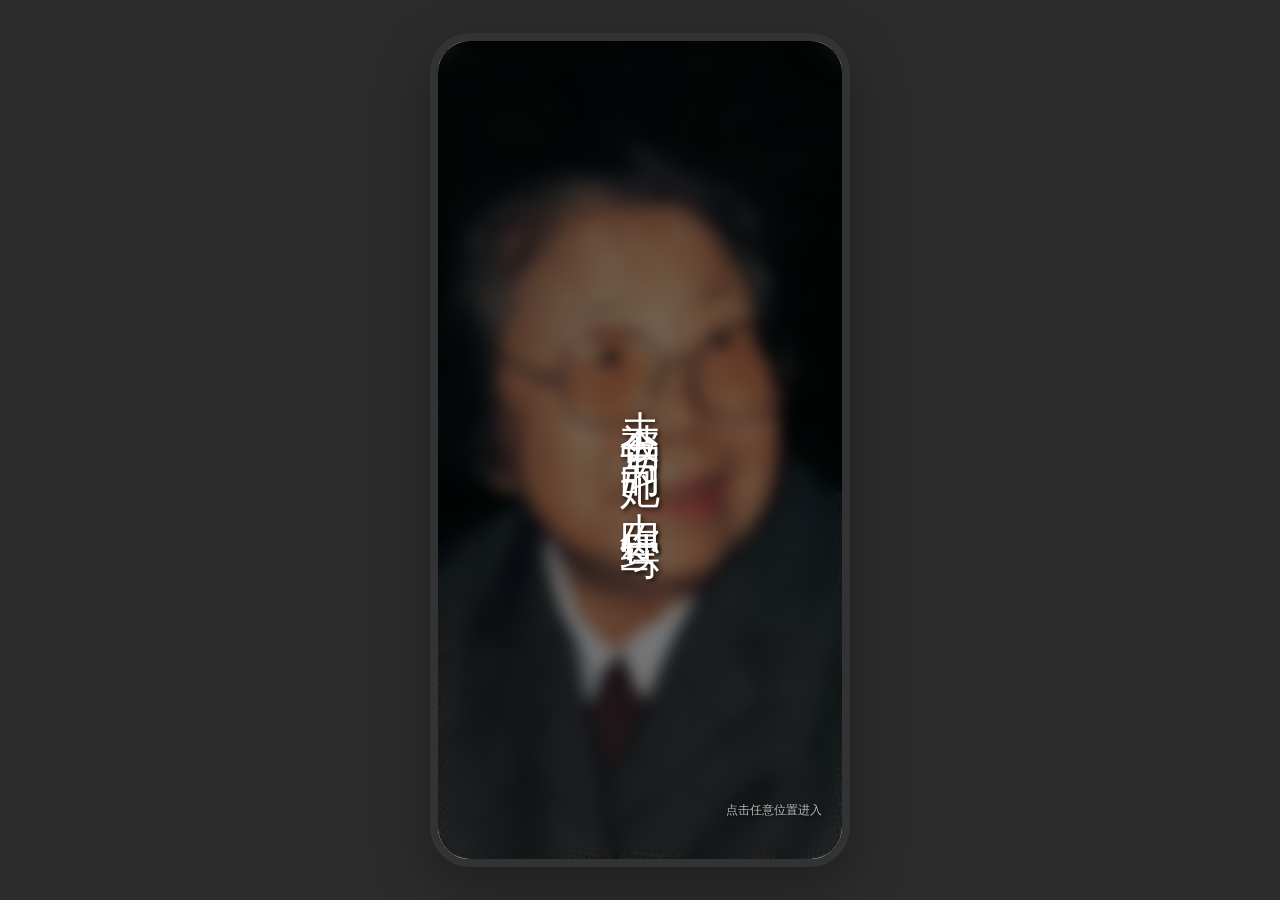
<file: index.html>
<!DOCTYPE html>
<html lang="zh-CN">
<head>
    <meta charset="UTF-8">
    <meta name="viewport" content="width=device-width, initial-scale=1.0">
    <title>未被书写的她</title>
</head>
<body>
<script>
    window.location.href = 'page1.html';
</script>
</body>
</html>
</file>
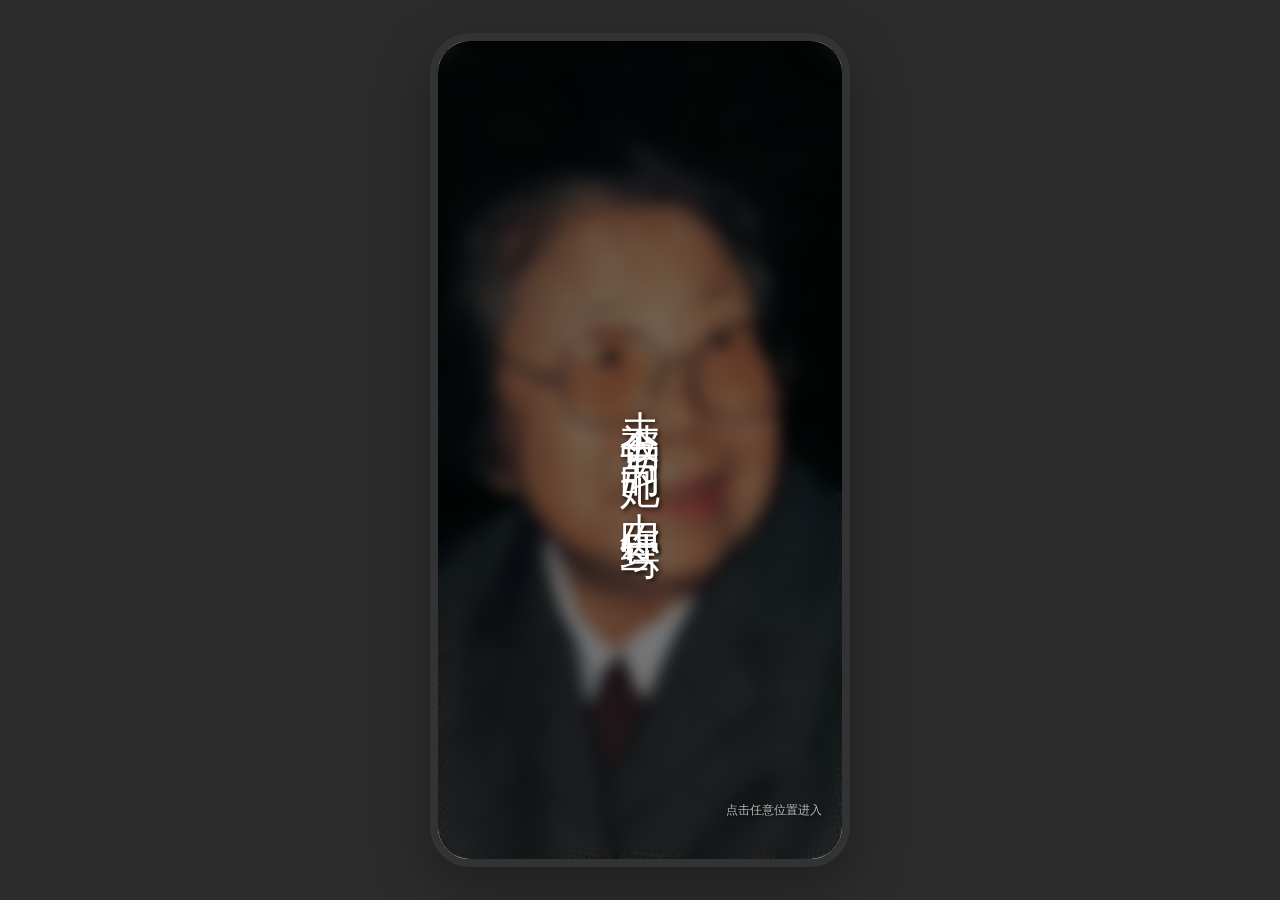
<file: page1.html>
<!DOCTYPE html>
<html lang="zh-CN">
<head>
    <meta charset="UTF-8">
    <meta name="viewport" content="width=device-width, initial-scale=1.0">
    <title>未被书写的她 - 首页</title>
    <link rel="stylesheet" href="common.css">
    <style>
        .home-text div {
            font-family: '华文行楷', serif !important;
        }
    </style>
</head>
<body>
<div class="phone-container">
    <div class="screen home-screen" style="background-image: url('./image.png'); cursor: pointer;" onclick="window.location.href='page2.html'">
        <div style="position: absolute; top: 0; left: 0; right: 0; bottom: 0; background: rgba(0, 0, 0, 0.5); backdrop-filter: blur(8px);"></div>
        <div class="home-text" style="position: relative; z-index: 1;">
            <div style="writing-mode: vertical-rl; text-orientation: mixed; font-size: 40px; color: white; text-shadow: 2px 2px 4px rgba(0,0,0,0.7); letter-spacing: 12px; font-family: '\u534e\u6587\u884c\u6977', serif; font-weight: normal; margin-bottom: 30px;">
                未被书写的她
            </div>
            <div style="writing-mode: vertical-rl; text-orientation: mixed; font-size: 40px; color: white; text-shadow: 2px 2px 4px rgba(0,0,0,0.7); letter-spacing: 10px; font-family: '\u534e\u6587\u884c\u6977', serif; font-weight: normal;">
                由你续写
            </div>
            <div style="position: absolute; bottom: 40px; right: 20px; font-size: 12px; color: rgba(255, 255, 255, 0.7); text-shadow: 1px 1px 2px rgba(0,0,0,0.5);">
                点击任意位置进入
            </div>
        </div>
    </div>
</div>
</body>
</html>
</file>
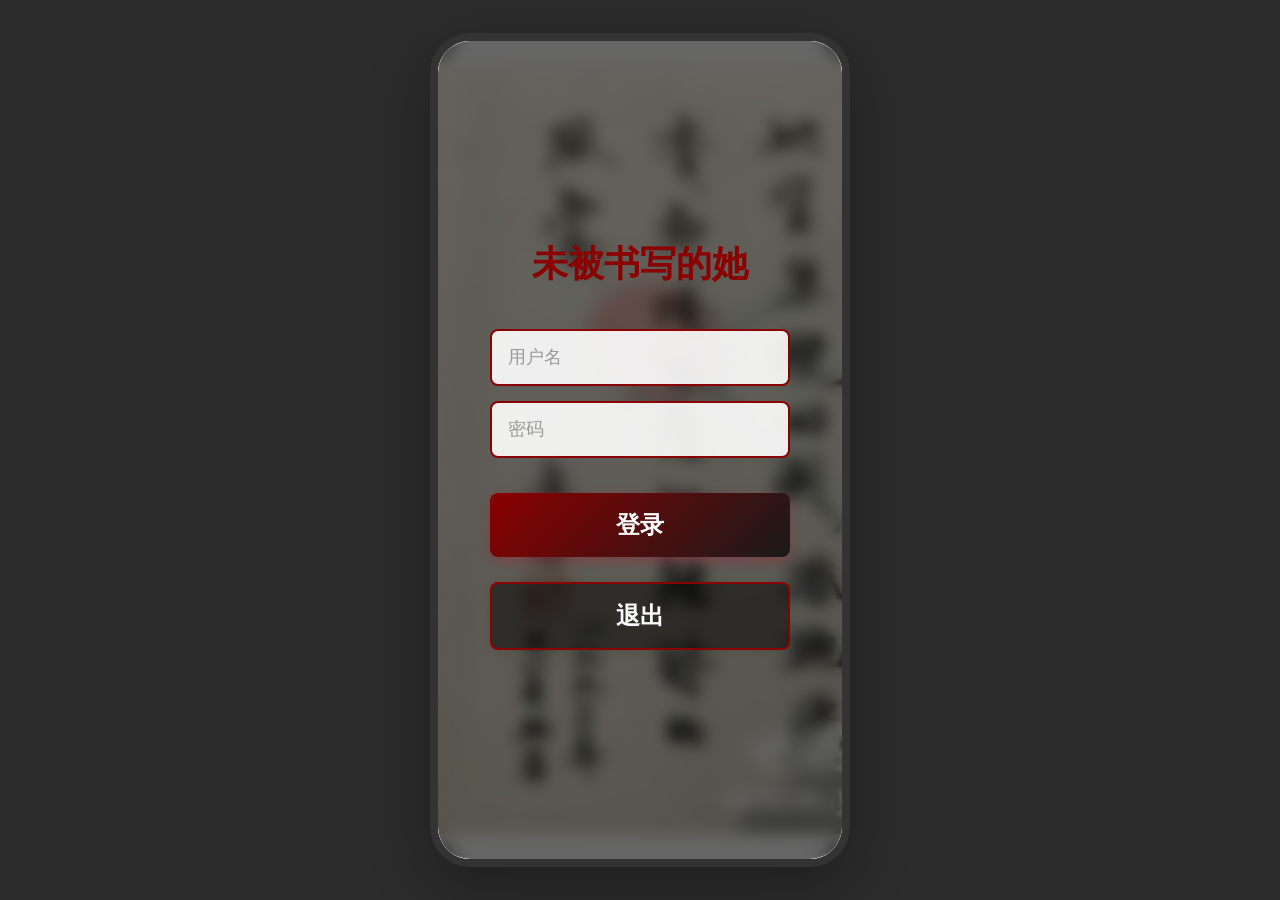
<file: page2.html>
<!DOCTYPE html>
<html lang="zh-CN">
<head>
    <meta charset="UTF-8">
    <meta name="viewport" content="width=device-width, initial-scale=1.0">
    <title>未被书写的她 - 登陆</title>
    <link rel="stylesheet" href="common.css">
</head>
<body>
<div class="phone-container">
    <div class="screen" style="background-image: url('./冰心.jpg'); background-size: 100%; background-position: -200px center; background-attachment: fixed; background-repeat: no-repeat; position: relative;">
        <div style="position: absolute; top: 0; left: 0; right: 0; bottom: 0; background: rgba(0, 0, 0, 0.6); backdrop-filter: blur(8px); z-index: 0;"></div>
        
        <div style="position: relative; z-index: 1; display: flex; flex-direction: column; justify-content: center; align-items: center; height: 100%; width: 100%; padding: 20px; font-family: '华文行楷', serif;">
            <h2 style="color: #8B0000; margin-bottom: 40px; font-size: 36px; font-family: '华文行楷', serif;">未被书写的她</h2>
            
            <form id="loginForm" style="width: 100%; max-width: 300px; display: flex; flex-direction: column; font-family: '华文行楷', serif;">
                <input type="text" id="username" placeholder="用户名" required style="background: rgba(255, 255, 255, 0.9); border: 2px solid #8B0000; font-family: '华文行楷', serif; font-size: 18px; padding: 16px;">
                <input type="password" id="password" placeholder="密码" required style="background: rgba(255, 255, 255, 0.9); border: 2px solid #8B0000; font-family: '华文行楷', serif; font-size: 18px; padding: 16px;">
                <button type="button" onclick="handleLogin()" style="background: linear-gradient(135deg, #8B0000, #1a1a1a); margin-top: 20px; font-family: '华文行楷', serif; font-size: 24px; padding: 16px;">登录</button>
            </form>
            
            <a href="javascript:void(0)" style="text-decoration: none; width: 100%; max-width: 300px; margin-top: 15px; font-family: '华文行楷', serif;">
                <button class="btn-secondary" onclick="exitApp()" style="background: rgba(0, 0, 0, 0.5); color: white; border: 2px solid #8B0000; font-family: '华文行楷', serif; font-size: 24px; padding: 16px;">退出</button>
            </a>
        </div>
    </div>
</div>

<script>
    function handleLogin() {
        const username = document.getElementById('username').value;
        const password = document.getElementById('password').value;
        
        if (username && password) {
            localStorage.setItem('username', username);
            
            fetch('http://127.0.0.1:5000/api/login', {
                method: 'POST',
                headers: { 'Content-Type': 'application/json' },
                body: JSON.stringify({ username: username, password: password })
            })
            .then(res => res.json())
            .then(data => {
                if (data.success) {
                    window.location.href = 'page3.html';
                } else {
                    alert('登陆失败：' + data.message);
                }
            })
            .catch(err => {
                console.log('后端错误或未启动，本地跳转');
                window.location.href = 'page3.html';
            });
        } else {
            alert('请输入用户名和密码');
        }
    }

    function exitApp() {
        window.close();
    }
</script>
</body>
</html>
</file>
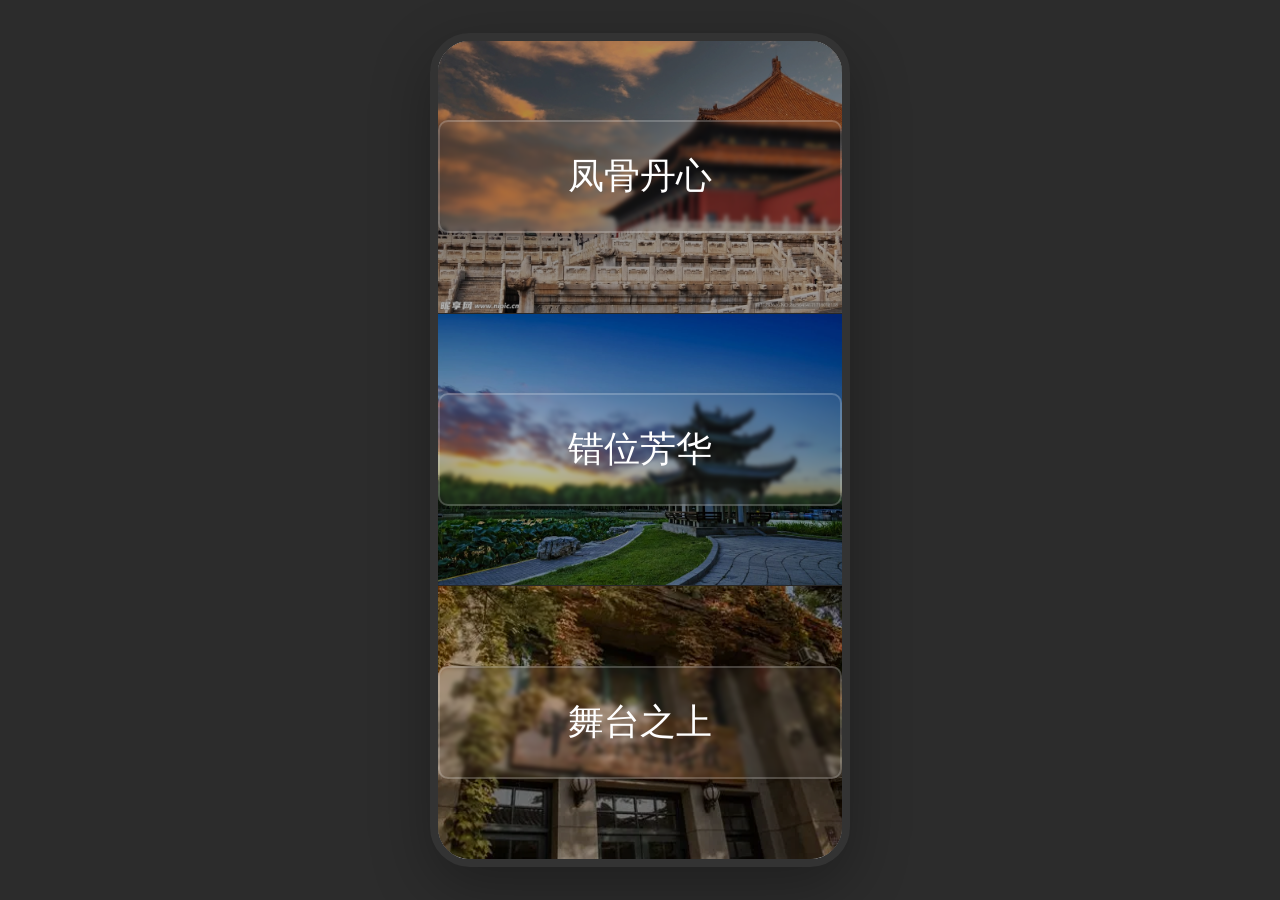
<file: page3.html>
<!DOCTYPE html>
<html lang="zh-CN">
<head>
    <meta charset="UTF-8">
    <meta name="viewport" content="width=device-width, initial-scale=1.0">
    <title>未被书写的她 - 分类</title>
    <link rel="stylesheet" href="common.css">
    <style>
        .screen {
            padding: 0 !important;
            display: flex !important;
            flex-direction: column !important;
            justify-content: space-around !important;
            align-items: center !important;
            background: #000 !important;
        }
        
        .category-section {
            width: 100%;
            height: 33.33%;
            display: flex;
            justify-content: center;
            align-items: center;
            padding: 0;
            background-size: cover !important;
            background-position: center !important;
            background-repeat: no-repeat !important;
            position: relative;
            border-bottom: 1px solid rgba(200, 200, 200, 0.2);
        }

        .category-section:last-child {
            border-bottom: none;
        }

        .category-section::before {
            content: '';
            position: absolute;
            top: 0;
            left: 0;
            right: 0;
            bottom: 0;
            background: rgba(0, 0, 0, 0.3);
            z-index: 1;
        }

        .category-section:nth-child(1) {
            background-image: url('./故宫.jpg');
        }

        .category-section:nth-child(2) {
            background-image: url('./陶然亭.jpg');
        }

        .category-section:nth-child(3) {
            background-image: url('./中央戏剧学院.webp');
        }
        
        .category-button {
            background: rgba(200, 200, 200, 0.05) !important;
            color: white !important;
            border: 2px solid rgba(255, 255, 255, 0.2) !important;
            font-family: '华文行楷', serif !important;
            font-size: 36px !important;
            font-weight: normal !important;
            padding: 30px 40px !important;
            margin: 0 !important;
            cursor: pointer !important;
            transition: all 0.3s !important;
            box-shadow: 0 2px 8px rgba(0, 0, 0, 0.1) !important;
            outline: none !important;
            position: relative !important;
            z-index: 2 !important;
            backdrop-filter: blur(2px) !important;
        }
        
        .category-button:hover {
            background: rgba(200, 200, 200, 0.15) !important;
            box-shadow: 0 4px 12px rgba(0, 0, 0, 0.2) !important;
        }

        .category-button:focus {
            outline: none !important;
            box-shadow: 0 4px 12px rgba(0, 0, 0, 0.2) !important;
        }

        .category-button:active {
            outline: none !important;
        }
    </style>
</head>
<body>
<div class="phone-container">
    <div class="screen">
        <div class="category-section">
            <button class="category-button" onclick="goToCategory('凤骨丹心')">凤骨丹心</button>
        </div>
        <div class="category-section">
            <button class="category-button" onclick="goToCategory('错位芳华')">错位芳华</button>
        </div>
        <div class="category-section">
            <button class="category-button" onclick="goToCategory('舞台之上')">舞台之上</button>
        </div>
    </div>
</div>

<script>
    function goToCategory(category) {
        window.location.href = `page4.html?category=${encodeURIComponent(category)}`;
    }
</script>
</body>
</html>
</file>
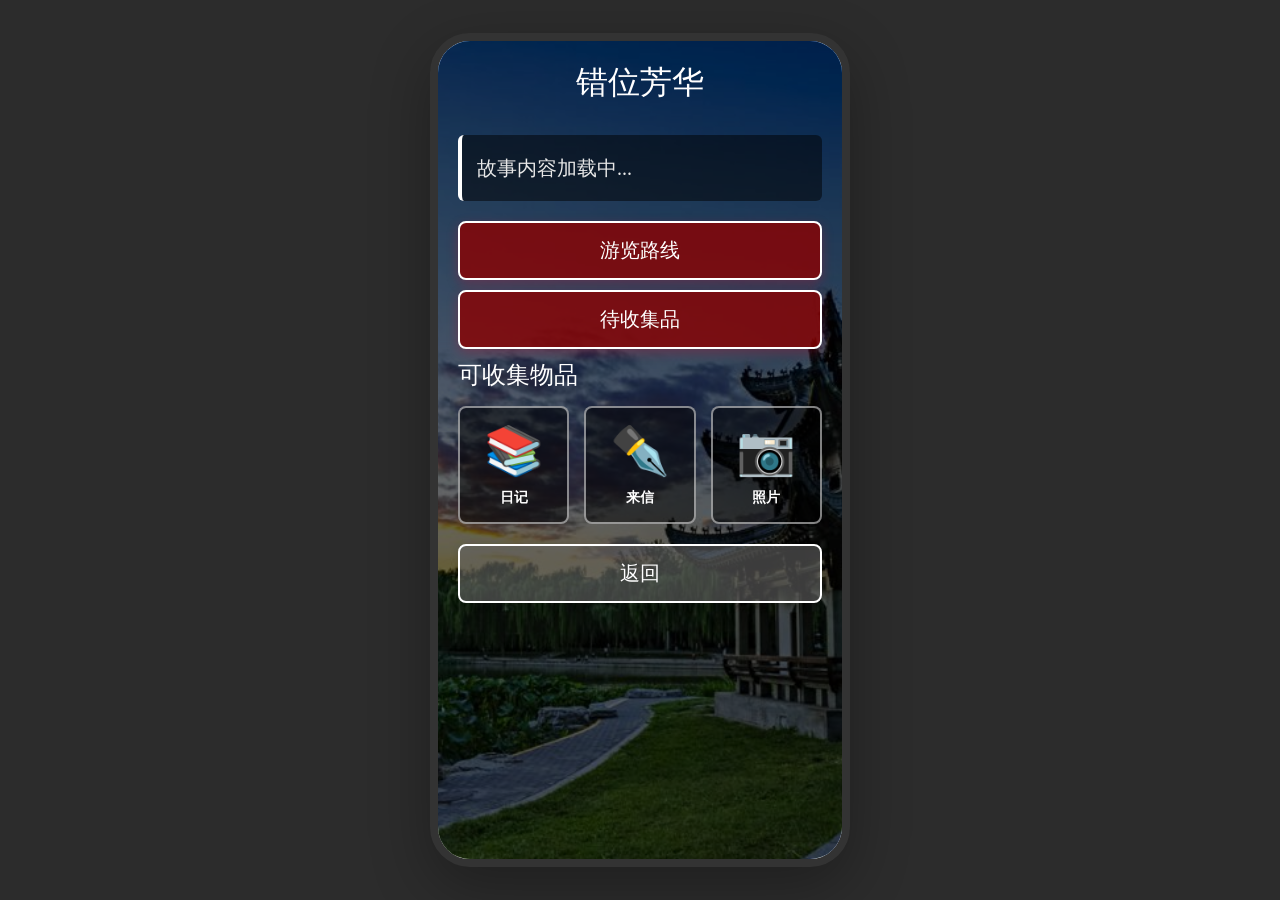
<file: page4.html>
<!DOCTYPE html>
<html lang="zh-CN">
<head>
    <meta charset="UTF-8">
    <meta name="viewport" content="width=device-width, initial-scale=1.0">
    <title>未被书写的她 - 故事</title>
    <link rel="stylesheet" href="common.css">
    <style>
        .screen {
            background-image: url('./陶然亭.jpg');
            background-size: cover;
            background-position: center;
            background-attachment: fixed;
            font-family: '华文行楷', serif !important;
        }

        .screen::before {
            content: '';
            position: absolute;
            top: 0;
            left: 0;
            right: 0;
            bottom: 0;
            background: rgba(0, 0, 0, 0.6);
            z-index: 0;
        }

        .screen > * {
            position: relative;
            z-index: 1;
        }

        h2 {
            font-family: '华文行楷', serif !important;
            font-weight: normal !important;
            color: white !important;
            font-size: 32px !important;
        }

        h3 {
            font-family: '华文行楷', serif !important;
            font-weight: normal !important;
            color: white !important;
            font-size: 24px !important;
        }

        p {
            font-family: '华文行楷', serif !important;
            font-weight: normal !important;
            color: #E8E8E8 !important;
            font-size: 20px !important;
        }

        .story-section {
            background: rgba(0, 0, 0, 0.5) !important;
            border-left: 4px solid white !important;
            border-radius: 6px !important;
            padding: 15px !important;
        }

        button {
            font-family: '华文行楷', serif !important;
            font-weight: normal !important;
            font-size: 20px !important;
            background: rgba(139, 0, 0, 0.8) !important;
            color: white !important;
            border: 2px solid white !important;
        }

        button:hover {
            background: rgba(139, 0, 0, 0.95) !important;
            box-shadow: 0 4px 12px rgba(255, 255, 255, 0.3) !important;
        }

        .btn-secondary {
            background: rgba(100, 100, 100, 0.6) !important;
            border-color: white !important;
        }

        .btn-secondary:hover {
            background: rgba(100, 100, 100, 0.8) !important;
        }
        
        .grid-item-label {
            color: white !important;
        }

        .grid-item {
            background: rgba(0, 0, 0, 0.5) !important;
            border: 2px solid rgba(255, 255, 255, 0.5) !important;
            color: white !important;
        }

        .grid-item:hover {
            background: rgba(0, 0, 0, 0.7) !important;
            border-color: white !important;
        }

        .modal-content {
            background: rgba(30, 30, 30, 0.95) !important;
            color: white !important;
        }

        .modal-content h2 {
            color: white !important;
        }

        .modal-content p {
            color: #E8E8E8 !important;
        }
    </style>
</head>
<body>
<div class="phone-container">
    <div class="screen">
        <h2 id="storyTitle">错位芳华</h2>
        
        <div class="story-section">
            <p id="storyContent">故事内容加载中...</p>
        </div>
        
        <button onclick="goToMap()">游览路线</button>
        <button onclick="goToCollect()">待收集品</button>
        
        <h3>可收集物品</h3>
        <div class="grid">
            <div class="grid-item" onclick="showItemModal(0)">
                <div class="grid-item-icon">📚</div>
                <div class="grid-item-label">日记</div>
            </div>
            <div class="grid-item" onclick="showItemModal(1)">
                <div class="grid-item-icon">✒️</div>
                <div class="grid-item-label">来信</div>
            </div>
            <div class="grid-item" onclick="showItemModal(2)">
                <div class="grid-item-icon">📷</div>
                <div class="grid-item-label">照片</div>
            </div>
        </div>
        
        <a href="page3.html" style="text-decoration: none; width: 100%;">
            <button class="btn-secondary">返回</button>
        </a>
    </div>
</div>

<!-- 物品详情弹框 -->
<div id="itemModal" class="modal">
    <div class="modal-content">
        <div class="modal-header">
            <h2 id="itemTitle"></h2>
            <button class="modal-close" onclick="closeItemModal()">×</button>
        </div>
        <p><strong>涉及人物：</strong><span id="itemPeople"></span></p>
    </div>
</div>

<script>
    const categories = {
        '凤骨丹心': {
            story: '凤骨丹心讲述了几位伟大女性的故事，她们在困难中坚持信念，用不屈的精神书写了属于自己的人生篇章。'
        },
        '错位芳华': {
            story: '错位芳华描述了那些在历史转折点上，为了爱情、为了理想而做出选择的女性，她们的故事充满了戏剧性和感动。'
        },
        '舞台之上': {
            story: '舞台之上展现了那些在舞台上闪闪发光的女性艺术家，她们用艺术传达情感，用表演诠释生命。'
        }
    };

    const items = [
        { title: '日记', people: '待补充' },
        { title: '来信', people: '待补充' },
        { title: '照片', people: '待补充' }
    ];

    function loadStory() {
        const params = new URLSearchParams(window.location.search);
        let category = params.get('category');
        
        // 如果URL中没有category参数，尝试从sessionStorage恢复
        if (!category) {
            category = sessionStorage.getItem('currentCategory');
        }
        
        if (category && categories[category]) {
            document.getElementById('storyTitle').textContent = category;
            document.getElementById('storyContent').textContent = categories[category].story;
            // 保存当前类别到sessionStorage
            sessionStorage.setItem('currentCategory', category);
        }
    }

    function goToMap() {
        window.location.href = 'page5.html';
    }

    function goToCollect() {
        window.location.href = 'page6.html';
    }

    function showItemModal(index) {
        const item = items[index];
        document.getElementById('itemTitle').textContent = item.title;
        document.getElementById('itemPeople').textContent = item.people;
        document.getElementById('itemModal').classList.add('show');
    }

    function closeItemModal() {
        document.getElementById('itemModal').classList.remove('show');
    }

    window.addEventListener('load', loadStory);

    document.getElementById('itemModal').addEventListener('click', function(e) {
        if (e.target === this) {
            closeItemModal();
        }
    });
</script>
</body>
</html>
</file>
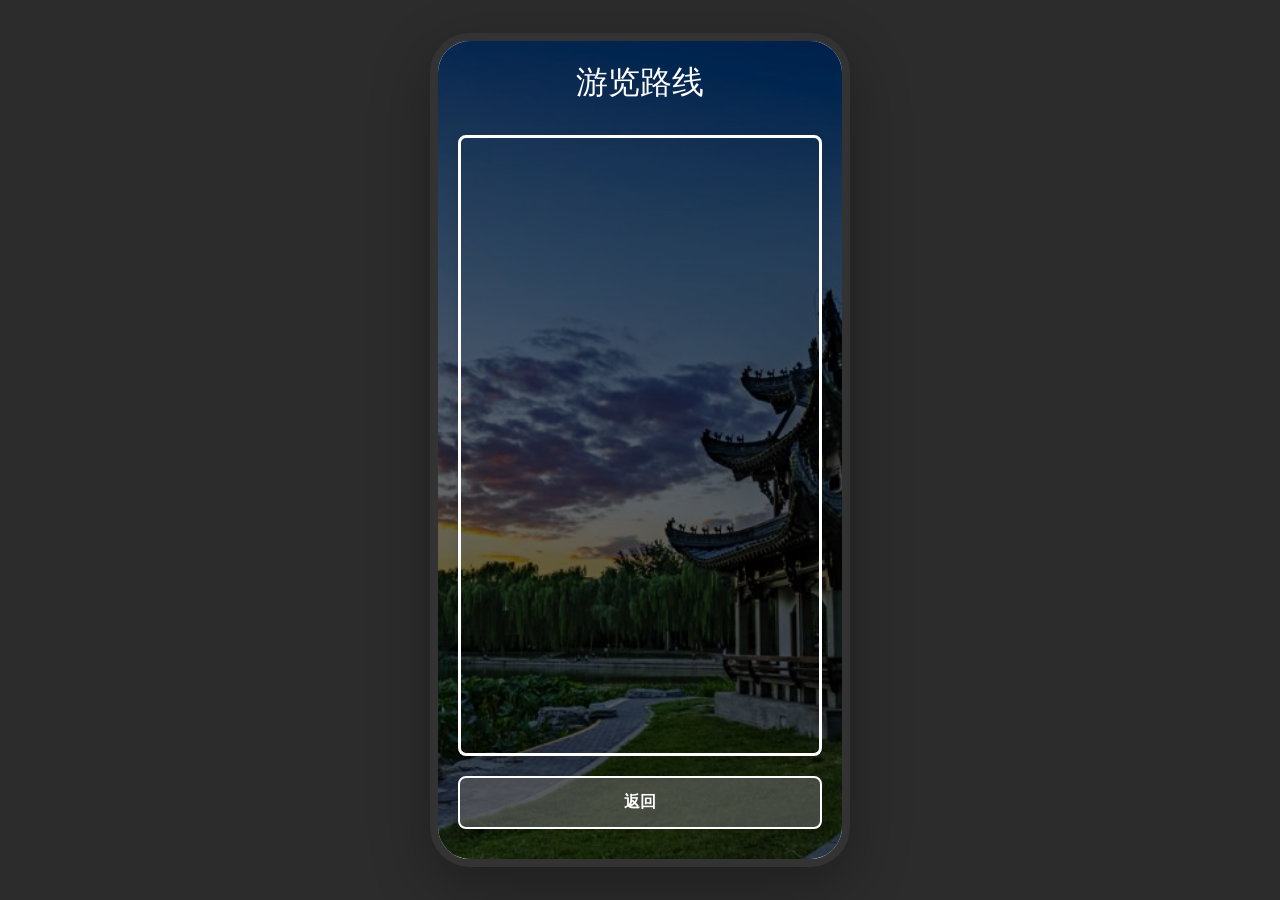
<file: page5.html>
<!DOCTYPE html>
<html lang="zh-CN">
<head>
    <meta charset="UTF-8">
    <meta name="viewport" content="width=device-width, initial-scale=1.0">
    <title>未被书写的她 - 游览路线</title>
    <link rel="stylesheet" href="common.css">
    <script src="https://api.map.baidu.com/api?v=1.4&ak=qb1idoYyZMHJeL9xHmUSKJl18XIldZnp"></script>
    <style>
        .screen {
            font-family: '华文行楷', serif !important;
        }
        .screen::before {
            content: '';
            position: absolute;
            top: 0;
            left: 0;
            right: 0;
            bottom: 0;
            background: rgba(0, 0, 0, 0.6);
            z-index: 0;
        }
        .screen > * { position: relative; z-index: 1; }

        h2 {
            font-family: '华文行楷', serif !important;
            font-weight: normal !important;
            color: white !important;
            font-size: 32px !important;
        }

        /* 移除 page5 对 modal 的颜色覆盖，让 modal 使用全局样式（与 page4 一致） */
        .modal-content { font-family: inherit; color: inherit; }

        .btn-secondary {
            background: rgba(100, 100, 100, 0.6) !important;
            border: 2px solid white !important;
            color: white !important;
        }
        .btn-secondary:hover { background: rgba(100, 100, 100, 0.8) !important; }
    </style>
</head>
<body>
<div class="phone-container">
    <div class="screen" style="background-image: url('陶然亭.jpg'); background-size: cover; background-position: center; background-attachment: fixed;">
        <h2>游览路线</h2>
        
        <div id="baiduMap" class="map-container"></div>
        
        <a href="page4.html" style="text-decoration: none; width: 100%;">
            <button class="btn-secondary">返回</button>
        </a>
    </div>
</div>

<!-- 位置详情弹框（与 page4 风格一致；已移除叉号，点击外部关闭） -->
<div id="locationModal" class="modal">
    <div class="modal-content">
        <h3 id="locTitle"></h3>
        <p><strong>地址：</strong><span id="locAddress"></span></p>
        <p><strong>故事：</strong><span id="locStory"></span></p>
        <p><strong>相关人物：</strong><span id="locPeople"></span></p>
        <p><strong>游戏类型：</strong><span id="locGame"></span></p>
    </div>
</div>

<!-- 路线详情弹框（与 page4 风格一致；已移除叉号，点击外部关闭） -->
<div id="routeModal" class="modal">
    <div class="modal-content">
        <h3 id="routeTitle"></h3>
        <p><strong>距离：</strong><span id="routeDistance"></span></p>
        <p><strong>交通方式：</strong><span id="routeMethod"></span></p>
        <p><strong>预计时间：</strong><span id="routeTime"></span></p>
    </div>
</div>

<script>
    // 5个地点数据
    const locations = [
        {
            id: 1,
            name: "陶然亭公园",
            address: "西城区太平街19号",
            lat: 39.8806,
            lng: 116.3885,
            story: "陶然亭公园是一个文化底蕴深厚的地方，许多伟大的女性曾在此思考人生的意义...",
            people: "待补充",
            gameType: "待补充"
        },
        {
            id: 2,
            name: "陕西巷",
            address: "西城区陕西巷",
            lat: 39.9013,
            lng: 116.4033,
            story: "陕西巷是北京八大胡同之一，这里曾经是文化艺术汇聚的地方...",
            people: "待补充",
            gameType: "待补充"
        },
        {
            id: 3,
            name: "前门大街",
            address: "东城区小江胡同1号",
            lat: 39.9004,
            lng: 116.4067,
            story: "前门大街承载着北京的商业和文化历史，许多女性在这里创造了奇迹...",
            people: "待补充",
            gameType: "待补充"
        },
        {
            id: 4,
            name: "北平高等师范学校旧址",
            address: "西城区大栅栏街道南新华街18号",
            lat: 39.9245,
            lng: 116.3892,
            story: "这所学校培养了许多杰出的教育者和思想家，特别是许多勇敢的女性...",
            people: "待补充",
            gameType: "待补充"
        },
        {
            id: 5,
            name: "女师大旧址",
            address: "西城区新文化街45号",
            lat: 39.9238,
            lng: 116.3899,
            story: "女师大旧址是北京第一所专门培养女性教师的学校，这里诞生了许多女性教育先驱...",
            people: "待补充",
            gameType: "待补充"
        }
    ];

    // 4条路线数据
    const routes = [
        {
            from: "陶然亭公园",
            to: "陕西巷",
            distance: "2公里",
            method: "步行",
            time: "约30分钟"
        },
        {
            from: "陕西巷",
            to: "前门大街",
            distance: "1.3公里",
            method: "步行",
            time: "约20分钟"
        },
        {
            from: "前门大街",
            to: "北平高等师范学校旧址",
            distance: "1.3公里",
            method: "步行",
            time: "约20分钟"
        },
        {
            from: "北平高等师范学校旧址",
            to: "女师大旧址",
            distance: "1.8公里",
            method: "步行",
            time: "约25分钟"
        }
    ];

    let map;

    function initMap() {
        map = new BMap.Map('baiduMap');
        
        // 计算中心点
        let sumLat = 0, sumLng = 0;
        locations.forEach(loc => {
            sumLat += loc.lat;
            sumLng += loc.lng;
        });
        const centerLat = sumLat / locations.length;
        const centerLng = sumLng / locations.length;
        
        map.centerAndZoom(new BMap.Point(centerLng, centerLat), 14);
        map.enableScrollWheelZoom();
        
        // 添加地点标记
        locations.forEach(location => {
            const marker = new BMap.Marker(new BMap.Point(location.lng, location.lat));
            map.addOverlay(marker);
            
            marker.addEventListener('click', function() {
                showLocationModal(location);
            });
        });
        
        // 绘制路线
        routes.forEach((route, index) => {
            const startLoc = locations[index];
            const endLoc = locations[index + 1];
            
            const polyline = new BMap.Polyline([
                new BMap.Point(startLoc.lng, startLoc.lat),
                new BMap.Point(endLoc.lng, endLoc.lat)
            ], {
                strokeColor: '#C60C30',
                strokeWeight: 4,
                strokeOpacity: 0.8
            });
            
            map.addOverlay(polyline);
            
            polyline.addEventListener('click', function() {
                showRouteModal(route);
            });
        });
    }

    function showLocationModal(location) {
        document.getElementById('locTitle').textContent = location.name;
        document.getElementById('locAddress').textContent = location.address;
        document.getElementById('locStory').textContent = location.story;
        document.getElementById('locPeople').textContent = location.people;
        document.getElementById('locGame').textContent = location.gameType;
        document.getElementById('locationModal').classList.add('show');
    }

    function closeLocationModal() {
        document.getElementById('locationModal').classList.remove('show');
    }

    function showRouteModal(route) {
        document.getElementById('routeTitle').textContent = `${route.from} ➡ ${route.to}`;
        document.getElementById('routeDistance').textContent = route.distance;
        document.getElementById('routeMethod').textContent = route.method;
        document.getElementById('routeTime').textContent = route.time;
        document.getElementById('routeModal').classList.add('show');
    }

    function closeRouteModal() {
        document.getElementById('routeModal').classList.remove('show');
    }

    window.addEventListener('load', initMap);

    // 点击弹框外部关闭
    document.getElementById('locationModal').addEventListener('click', function(e) {
        if (e.target === this) {
            closeLocationModal();
        }
    });

    document.getElementById('routeModal').addEventListener('click', function(e) {
        if (e.target === this) {
            closeRouteModal();
        }
    });
</script>
</body>
</html>
</file>
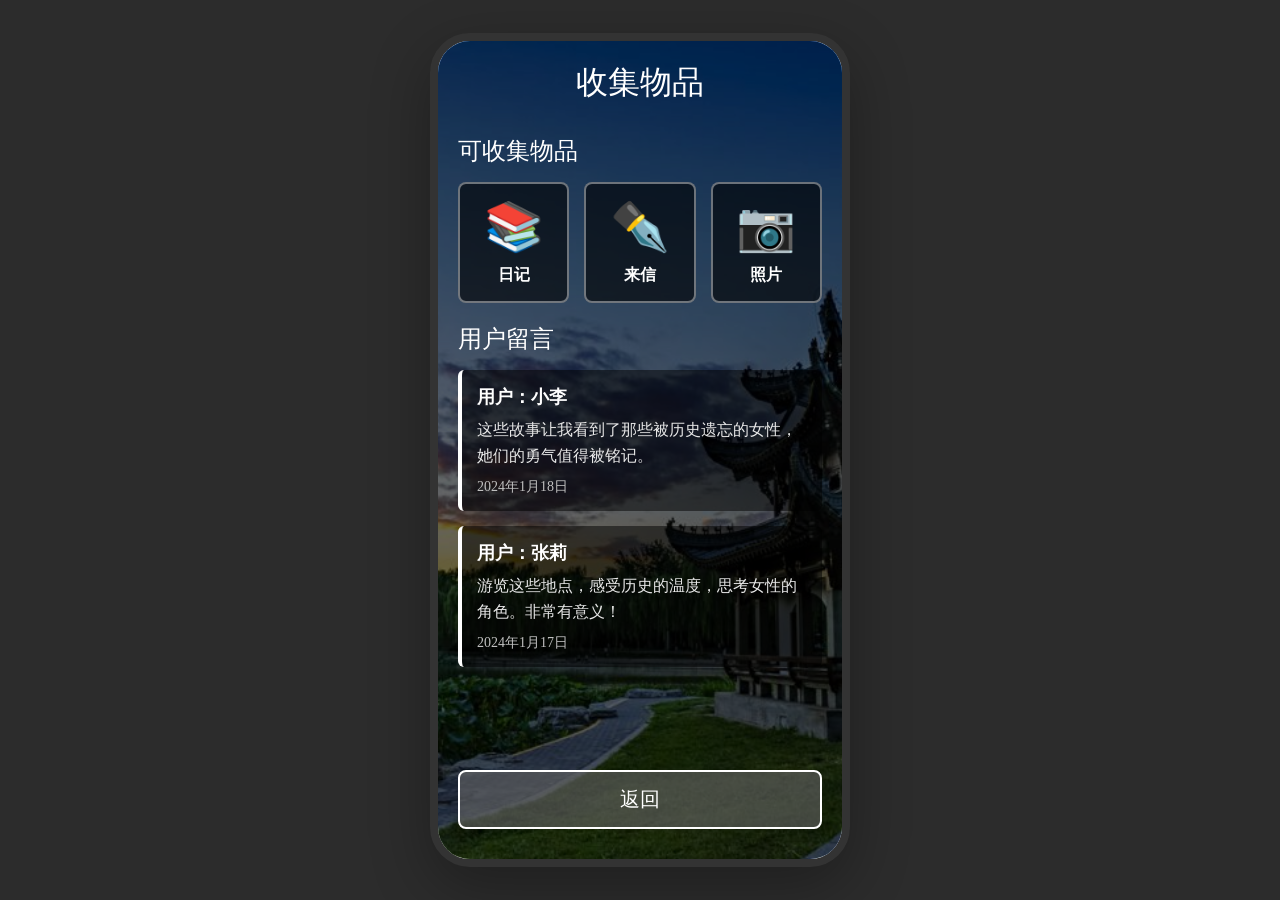
<file: page6.html>
<!DOCTYPE html>
<html lang="zh-CN">
<head>
    <meta charset="UTF-8">
    <meta name="viewport" content="width=device-width, initial-scale=1.0">
    <title>未被书写的她 - 收集物品</title>
    <link rel="stylesheet" href="common.css">
    <style>
        .screen {
            background-image: url('./陶然亭.jpg');
            background-size: cover;
            background-position: center;
            background-attachment: fixed;
            font-family: '华文行楷', serif !important;
        }

        .screen::before {
            content: '';
            position: absolute;
            top: 0;
            left: 0;
            right: 0;
            bottom: 0;
            background: rgba(0, 0, 0, 0.6);
            z-index: 0;
        }

        .screen > * {
            position: relative;
            z-index: 1;
        }

        h2 {
            font-family: '华文行楷', serif !important;
            font-weight: normal !important;
            color: white !important;
            font-size: 32px !important;
        }

        h3 {
            font-family: '华文行楷', serif !important;
            font-weight: normal !important;
            color: white !important;
            font-size: 24px !important;
        }

        p {
            font-family: '华文行楷', serif !important;
            font-weight: normal !important;
            color: #E8E8E8 !important;
            font-size: 20px !important;
        }
        
        .post {
            background: rgba(0, 0, 0, 0.5) !important;
            border-left: 4px solid white !important;
            border-radius: 6px !important;
            padding: 15px !important;
        }
        
        .post-author {
            color: white !important;
            font-family: '华文行楷', serif !important;
            font-size: 18px !important;
            font-weight: bold !important;
        }
        
        .post-content {
            color: #E8E8E8 !important;
            font-family: '华文行楷', serif !important;
            font-size: 16px !important;
        }
        
        .post-time {
            color: #C0C0C0 !important;
            font-family: '华文行楷', serif !important;
            font-size: 14px !important;
        }

        .grid-item-label {
            font-family: '华文行楷', serif !important;
            color: white !important;
            font-size: 16px !important;
        }
        
        .grid-item {
            background: rgba(0, 0, 0, 0.6) !important;
            border: 2px solid rgba(255, 255, 255, 0.4) !important;
            color: white !important;
        }

        .grid-item:hover {
            background: rgba(0, 0, 0, 0.8) !important;
            border-color: white !important;
        }

        button {
            font-family: '华文行楷', serif !important;
            font-weight: normal !important;
            font-size: 20px !important;
            background: rgba(139, 0, 0, 0.8) !important;
            color: white !important;
            border: 2px solid white !important;
        }

        button:hover {
            background: rgba(139, 0, 0, 0.95) !important;
            box-shadow: 0 4px 12px rgba(255, 255, 255, 0.3) !important;
        }

        .btn-secondary {
            background: rgba(100, 100, 100, 0.6) !important;
            border-color: white !important;
        }

        .btn-secondary:hover {
            background: rgba(100, 100, 100, 0.8) !important;
        }
        
        .modal-content {
            background: rgba(30, 30, 30, 0.95) !important;
            font-family: '华文行楷', serif !important;
            color: white !important;
        }
        
        .modal-content h2 {
            color: white !important;
        }
        
        .modal-content p {
            color: #E8E8E8 !important;
        }
    </style>
</head>
<body>
<div class="phone-container">
    <div class="screen">
        <h2>收集物品</h2>
        
        <h3>可收集物品</h3>
        <div class="grid">
            <div class="grid-item" onclick="showItemModal(0)">
                <div class="grid-item-icon">📚</div>
                <div class="grid-item-label">日记</div>
            </div>
            <div class="grid-item" onclick="showItemModal(1)">
                <div class="grid-item-icon">✒️</div>
                <div class="grid-item-label">来信</div>
            </div>
            <div class="grid-item" onclick="showItemModal(2)">
                <div class="grid-item-icon">📷</div>
                <div class="grid-item-label">照片</div>
            </div>
        </div>
        
        <h3>用户留言</h3>
        <div id="postsList">
            <div class="post">
                <div class="post-author">用户：小李</div>
                <div class="post-content">这些故事让我看到了那些被历史遗忘的女性，她们的勇气值得被铭记。</div>
                <div class="post-time">2024年1月18日</div>
            </div>
            <div class="post">
                <div class="post-author">用户：张莉</div>
                <div class="post-content">游览这些地点，感受历史的温度，思考女性的角色。非常有意义！</div>
                <div class="post-time">2024年1月17日</div>
            </div>
        </div>
        
        <a href="page4.html" style="text-decoration: none; width: 100%; margin-top: auto;">
            <button class="btn-secondary">返回</button>
        </a>
    </div>
</div>

<!-- 物品详情弹框 -->
<div id="itemModal" class="modal">
    <div class="modal-content">
        <div class="modal-header">
            <h2 id="itemTitle"></h2>
            <button class="modal-close" onclick="closeItemModal()">×</button>
        </div>
        <p><strong>涉及人物：</strong><span id="itemPeople"></span></p>
    </div>
</div>

<script>
    const items = [
        { title: '日记', people: '待补充' },
        { title: '来信', people: '待补充' },
        { title: '照片', people: '待补充' }
    ];

    function showItemModal(index) {
        const item = items[index];
        document.getElementById('itemTitle').textContent = item.title;
        document.getElementById('itemPeople').textContent = item.people;
        document.getElementById('itemModal').classList.add('show');
    }

    function closeItemModal() {
        document.getElementById('itemModal').classList.remove('show');
    }

    document.getElementById('itemModal').addEventListener('click', function(e) {
        if (e.target === this) {
            closeItemModal();
        }
    });
</script>
</body>
</html>
</file>
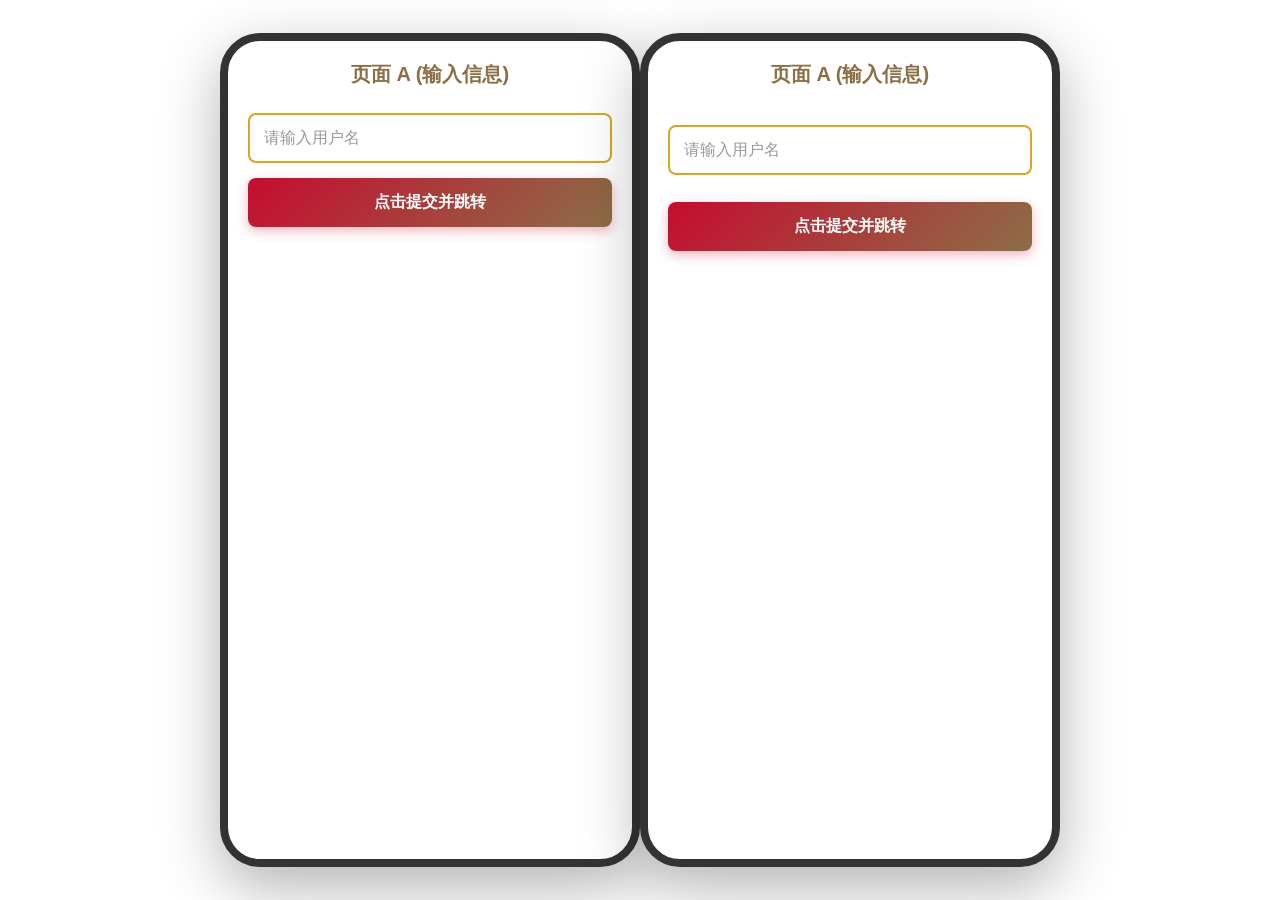
<file: test.html>
<!DOCTYPE html>
<html lang="zh">
<head>
    <meta charset="UTF-8">
    <meta name="viewport" content="width=device-width, initial-scale=1.0">
    <title>手机端模拟</title>
    <style>
        body { background-color: #f0f0f0; display: flex; justify-content: center; padding: 20px; font-family: sans-serif; }
        /* 模拟手机容器 */
        .phone-container {
            width: 375px; height: 667px; 
            background: white; border: 12px solid #333; border-radius: 40px;
            overflow: hidden; position: relative; box-shadow: 0 10px 30px rgba(0,0,0,0.2);
        }
        .screen { padding: 20px; display: flex; flex-direction: column; align-items: center; }
        input { width: 80%; padding: 10px; margin: 10px 0; border: 1px solid #ddd; border-radius: 8px; }
        button { width: 85%; padding: 12px; background: #007AFF; color: white; border: none; border-radius: 8px; cursor: pointer; }
        .hidden { display: none; }
    </style>
</head>
<body>

<div class="phone-container">
    <div id="pageA" class="screen">
        <h3>页面 A (输入信息)</h3>
        <input type="text" id="username" placeholder="请输入用户名">
        <button onclick="submitData()">点击提交并跳转</button>
    </div>

    <div id="pageB" class="screen hidden">
        <h3>页面 B (成功)</h3>
        <p id="welcomeMsg"></p>
        <button onclick="goBack()" style="background: #ccc;">返回</button>
    </div>
</div>

<script>
    async function submitData() {
        const name = document.getElementById('username').value;
        
        // 1. 发送数据到 Python 后端
        try {
            const response = await fetch('http://127.0.0.1:5000/api/submit', {
                method: 'POST',
                headers: { 'Content-Type': 'application/json' },
                body: JSON.stringify({ username: name })
            });
            const result = await response.json();
            
            if (result.status === 'success') {
                // 2. 跳转逻辑 (切换显示)
                document.getElementById('pageA').classList.add('hidden');
                document.getElementById('pageB').classList.remove('hidden');
                document.getElementById('welcomeMsg').innerText = "你好, " + name + "！后端已收到数据。";
            }
        } catch (error) {
            alert("请先启动后端 Python 服务！");
        }
    }

    function goBack() {
        document.getElementById('pageB').classList.add('hidden');
        document.getElementById('pageA').classList.remove('hidden');
    }
</script>
</body>
</html>
<!DOCTYPE html>
<html lang="zh">
<head>
    <meta charset="UTF-8">
    <meta name="viewport" content="width=device-width, initial-scale=1.0">
    <title>手机端模拟</title>
    <link rel="stylesheet" href="common.css">
    <style>
        body { background-color: transparent; }
        .screen { padding: 20px; display: flex; flex-direction: column; align-items: center; }
        input { width: 80%; padding: 10px; margin: 10px 0; border: 1px solid #ddd; border-radius: 8px; }
        .hidden { display: none; }
    </style>
</head>
<body>

<div class="phone-container">
    <div id="pageA" class="screen">
        <div class="content-card" style="width:100%; display:flex; flex-direction:column; align-items:center; gap:12px;">
            <h3>页面 A (输入信息)</h3>
            <input type="text" id="username" placeholder="请输入用户名">
            <button class="btn-primary" onclick="submitData()">点击提交并跳转</button>
        </div>
    </div>

    <div id="pageB" class="screen hidden">
        <div class="content-card" style="width:100%; display:flex; flex-direction:column; align-items:center; gap:12px;">
            <h3>页面 B (成功)</h3>
            <p id="welcomeMsg"></p>
            <button class="btn-secondary" onclick="goBack()">返回</button>
        </div>
    </div>
</div>

<script>
    async function submitData() {
        const name = document.getElementById('username').value;
        
        // 1. 发送数据到 Python 后端
        try {
            const response = await fetch('http://127.0.0.1:5000/api/submit', {
                method: 'POST',
                headers: { 'Content-Type': 'application/json' },
                body: JSON.stringify({ username: name })
            });
            const result = await response.json();
            
            if (result.status === 'success') {
                // 2. 跳转逻辑 (切换显示)
                document.getElementById('pageA').classList.add('hidden');
                document.getElementById('pageB').classList.remove('hidden');
                document.getElementById('welcomeMsg').innerText = "你好, " + name + "！后端已收到数据。";
            }
        } catch (error) {
            alert("请先启动后端 Python 服务！");
        }
    }

    function goBack() {
        document.getElementById('pageB').classList.add('hidden');
        document.getElementById('pageA').classList.remove('hidden');
    }
</script>
</body>
</html>
</file>
<file: common.css>
* {
    margin: 0;
    padding: 0;
    box-sizing: border-box;
}

body {
    font-family: '得意黑', '微软雅黑', sans-serif;
    background: #2C2C2C;
    display: flex;
    justify-content: center;
    align-items: center;
    min-height: 100vh;
    padding: 20px;
}

.phone-container {
    width: 420px;
    height: 834px;
    background: white;
    border-radius: 40px;
    border: 8px solid #333;
    box-shadow: 0 20px 60px rgba(0, 0, 0, 0.3);
    overflow: hidden;
    position: relative;
}

.screen {
    width: 100%;
    height: 100%;
    overflow-y: auto;
    padding: 20px;
    display: flex;
    flex-direction: column;
}

.screen::-webkit-scrollbar {
    width: 4px;
}

.screen::-webkit-scrollbar-track {
    background: #f1f1f1;
}

.screen::-webkit-scrollbar-thumb {
    background: #C60C30;
    border-radius: 2px;
}

/* 颜色系统 */
:root {
    --primary-red: #C60C30;
    --accent-gold: #DAA520;
    --dark-brown: #8B6F47;
    --light-beige: #F5DEB3;
    --dark-gray: #2C2C2C;
    --white: #FFFFFF;
}

/* 标题样式 */
h1 {
    font-size: 32px;
    color: var(--primary-red);
    margin-bottom: 20px;
    text-align: center;
    font-family: '华文行楷', serif;
}

h2 {
    font-size: 24px;
    color: var(--dark-gray);
    margin-bottom: 30px;
    text-align: center;
    font-weight: 600;
}

h3 {
    font-size: 20px;
    color: var(--dark-brown);
    margin-bottom: 15px;
}

/* 表单元素 */
input[type="text"],
input[type="password"],
input[type="email"] {
    width: 100%;
    padding: 14px;
    margin-bottom: 15px;
    border: 2px solid var(--accent-gold);
    border-radius: 8px;
    font-size: 16px;
    font-family: inherit;
    transition: border-color 0.3s;
}

input[type="text"]:focus,
input[type="password"]:focus,
input[type="email"]:focus {
    outline: none;
    border-color: var(--primary-red);
    box-shadow: 0 0 8px rgba(198, 12, 48, 0.2);
}

input::placeholder {
    color: #999;
}

/* 按钮样式 */
button {
    padding: 14px 20px;
    margin-bottom: 10px;
    font-size: 16px;
    border: none;
    border-radius: 8px;
    cursor: pointer;
    font-family: inherit;
    font-weight: 600;
    transition: all 0.3s;
    width: 100%;
}

button {
    background: linear-gradient(135deg, var(--primary-red), var(--dark-brown));
    color: white;
    box-shadow: 0 4px 12px rgba(198, 12, 48, 0.3);
}

button:hover {
    transform: translateY(-2px);
    box-shadow: 0 6px 16px rgba(198, 12, 48, 0.4);
}

button:active {
    transform: translateY(0);
}

.btn-secondary {
    background: var(--light-beige);
    color: var(--dark-gray);
    box-shadow: 0 2px 8px rgba(0, 0, 0, 0.1);
}

.btn-secondary:hover {
    background: #E8D7A8;
}

/* 链接样式 */
a {
    color: var(--primary-red);
    text-decoration: none;
    transition: color 0.3s;
}

a:hover {
    color: var(--dark-brown);
}

/* 卡片样式 */
.card {
    background: var(--light-beige);
    border-left: 4px solid var(--accent-gold);
    padding: 15px;
    margin-bottom: 15px;
    border-radius: 6px;
    box-shadow: 0 2px 8px rgba(0, 0, 0, 0.08);
}

.card h3 {
    margin-top: 0;
}

/* 模态框 */
.modal {
    display: none;
    position: fixed;
    top: 0;
    left: 0;
    width: 100%;
    height: 100%;
    background: rgba(0, 0, 0, 0.6);
    z-index: 1000;
    justify-content: center;
    align-items: center;
}

.modal.show {
    display: flex;
}

.modal-content {
    background: white;
    padding: 30px;
    border-radius: 12px;
    max-width: 90%;
    max-height: 80%;
    overflow-y: auto;
    box-shadow: 0 10px 40px rgba(0, 0, 0, 0.3);
}

.modal-header {
    display: flex;
    justify-content: space-between;
    align-items: center;
    margin-bottom: 20px;
}

.modal-header h2 {
    margin: 0;
    flex-grow: 1;
}

.modal-close {
    background: none;
    border: none;
    font-size: 24px;
    cursor: pointer;
    color: var(--dark-gray);
    padding: 0;
    width: auto;
    margin: 0;
}

.modal-close:hover {
    color: var(--primary-red);
}

/* 网格布局 */
.grid {
    display: grid;
    grid-template-columns: repeat(auto-fill, minmax(100px, 1fr));
    gap: 15px;
    margin-bottom: 20px;
}

.grid-item {
    text-align: center;
    padding: 15px;
    background: var(--light-beige);
    border-radius: 8px;
    cursor: pointer;
    transition: all 0.3s;
    border: 2px solid transparent;
}

.grid-item:hover {
    border-color: var(--accent-gold);
    transform: translateY(-2px);
    box-shadow: 0 4px 12px rgba(198, 12, 48, 0.2);
}

.grid-item-icon {
    font-size: 48px;
    margin-bottom: 10px;
}

.grid-item-label {
    font-size: 14px;
    color: var(--dark-gray);
    font-weight: 600;
}

/* 首页样式 */
.home-screen {
    background-size: 50% !important;
    background-position: center !important;
    background-attachment: fixed !important;
    background-repeat: no-repeat !important;
    justify-content: center !important;
    align-items: center !important;
    padding: 0 !important;
}

.home-text {
    display: flex;
    flex-direction: column;
    align-items: center;
    justify-content: center;
    height: 100%;
    width: 100%;
}

/* 分类菜单 */
.category-button {
    background: linear-gradient(135deg, var(--primary-red), var(--dark-brown));
    color: white;
    padding: 25px;
    margin-bottom: 15px;
    font-size: 18px;
    border-radius: 10px;
    text-align: center;
    cursor: pointer;
    box-shadow: 0 4px 12px rgba(198, 12, 48, 0.3);
    transition: all 0.3s;
}

.category-button:hover {
    transform: translateY(-3px);
    box-shadow: 0 6px 16px rgba(198, 12, 48, 0.4);
}

/* 故事内容 */
.story-section {
    background: var(--light-beige);
    padding: 20px;
    border-radius: 8px;
    margin-bottom: 20px;
    line-height: 1.8;
    color: #333;
}

.story-title {
    font-size: 22px;
    color: var(--primary-red);
    margin-bottom: 15px;
    font-weight: 600;
}

/* 地图容器 */
.map-container {
    width: 100%;
    height: 500px;
    margin-bottom: 20px;
    border-radius: 8px;
    overflow: hidden;
    box-shadow: 0 4px 12px rgba(0, 0, 0, 0.1);
    border: 3px solid white;
}

#baiduMap {
    width: 100%;
    height: 100%;
}

/* 用户帖子 */
.post {
    background: var(--light-beige);
    padding: 15px;
    margin-bottom: 15px;
    border-radius: 8px;
    border-left: 4px solid var(--accent-gold);
}

.post-author {
    font-weight: 600;
    color: var(--dark-brown);
    margin-bottom: 8px;
}

.post-content {
    color: #333;
    line-height: 1.6;
    margin-bottom: 10px;
}

.post-time {
    font-size: 12px;
    color: #999;
}

/* 动画 */
@keyframes fadeIn {
    from {
        opacity: 0;
        transform: translateY(10px);
    }
    to {
        opacity: 1;
        transform: translateY(0);
    }
}

.card,
.post,
.category-button {
    animation: fadeIn 0.3s ease-out;
}

@media (max-width: 768px) {
    .phone-container {
        width: 100%;
        max-width: 375px;
        border-radius: 20px;
        border-width: 4px;
    }
}
</file>
